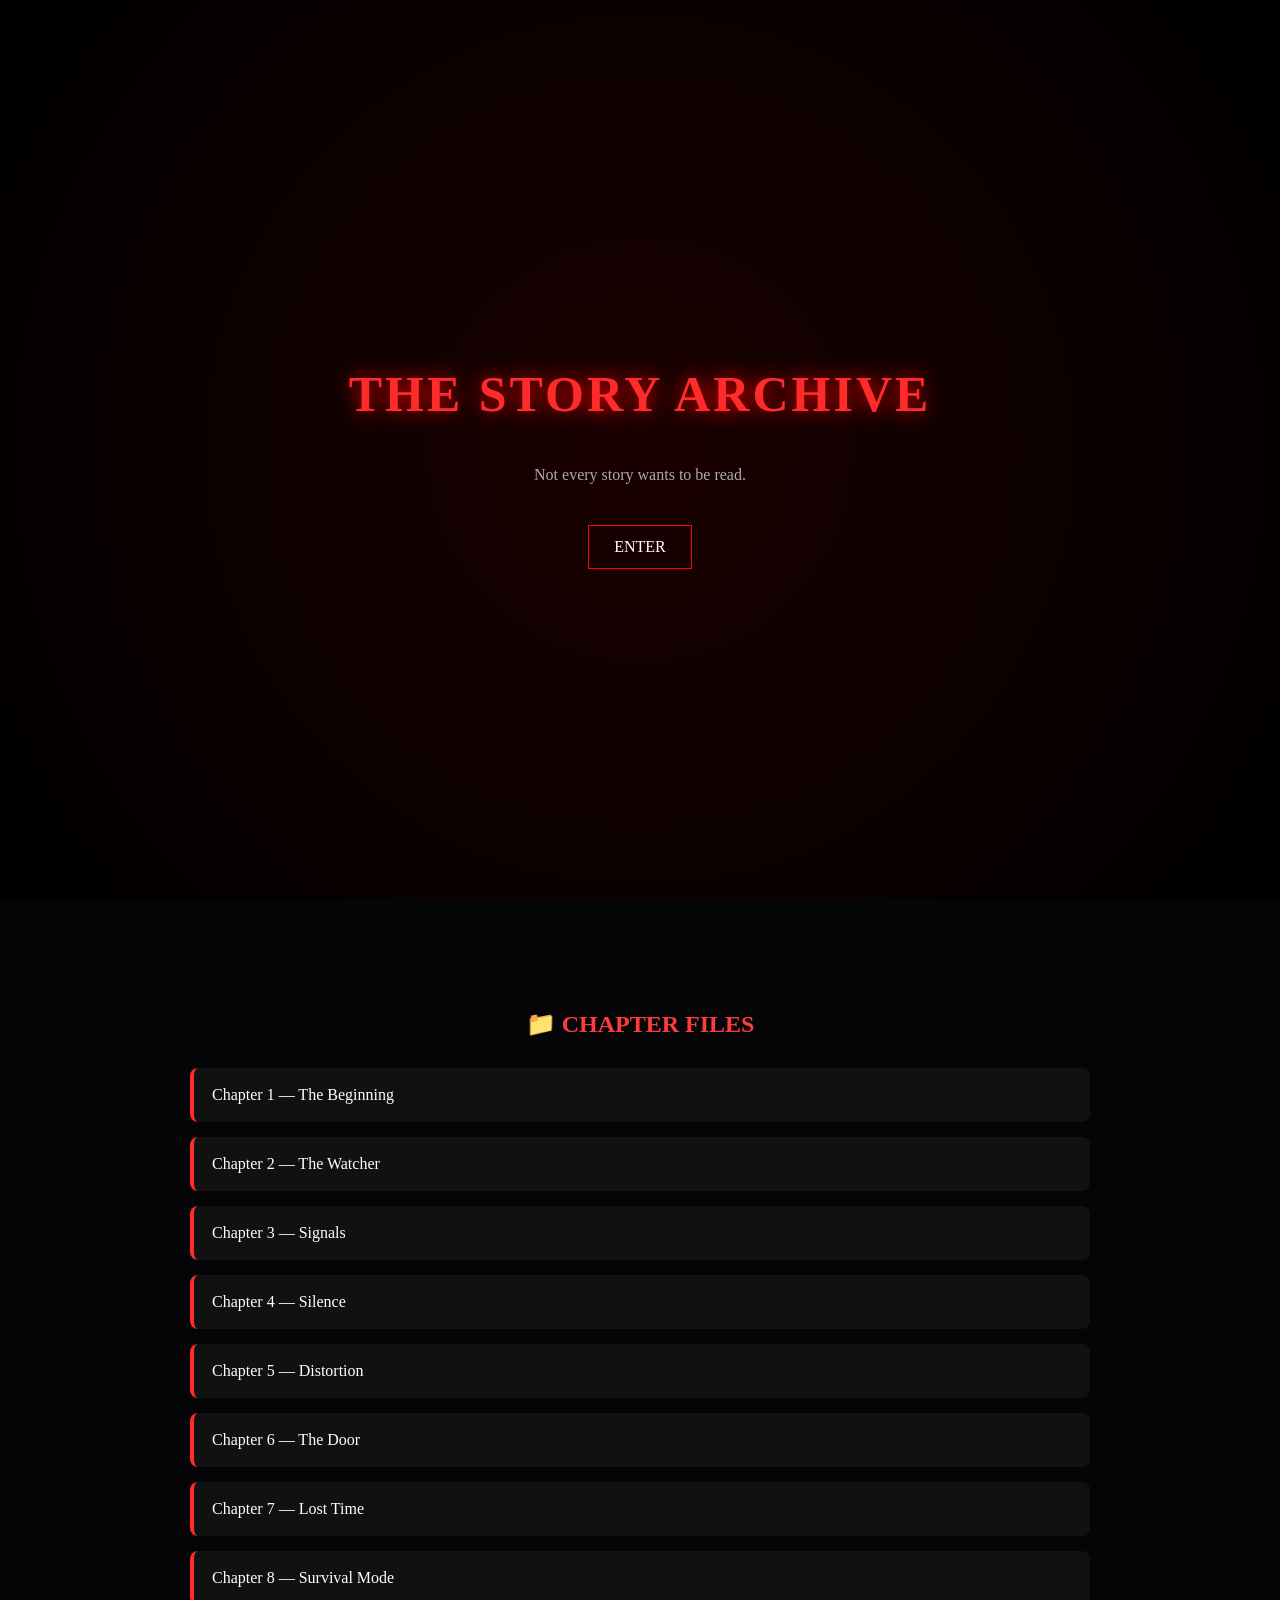
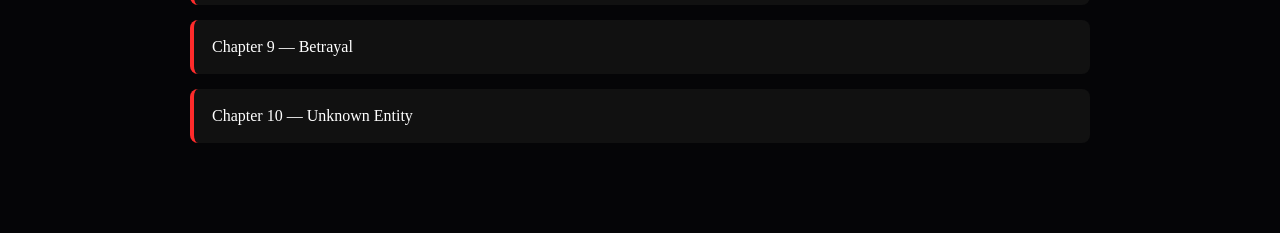
<file: index.html>
<!DOCTYPE html>
<html>
<head>
  <title>The Story Archive</title>
  <link rel="stylesheet" href="style.css">
</head>

<body>
  <audio autoplay loop>
  <source src="https://www.soundjay.com/misc/sounds/ambient-wind-1.mp3" type="audio/mpeg">
</audio>

  <div class="cover">

    <div class="glow"></div>

    <h1>THE STORY ARCHIVE</h1>

    <p class="tagline">
      Not every story wants to be read.
    </p>

    <a class="enter-btn" href="#chapters">ENTER</a>

  </div>

  <div class="book" id="chapters">

    <h2>📁 CHAPTER FILES</h2>

    <div class="chapters">

     <a href="chapter1.html">Chapter 1 — The Beginning</a>
     <a href="chapter2.html">Chapter 2 — The Watcher</a>
     <a href="chapter3.html">Chapter 3 — Signals</a>
     <a href="chapter4.html">Chapter 4 — Silence</a>
      <a href="chapter5.html">Chapter 5 — Distortion</a>
     <a href="chapter6.html">Chapter 6 — The Door</a>
      <a href="chapter7.html">Chapter 7 — Lost Time</a>
     <a href="chapter8.html">Chapter 8 — Survival Mode</a>
    <a href="chapter9.html">Chapter 9 — Betrayal</a>
      <a href="chapter10.html">Chapter 10 — Unknown Entity</a>

    </div>

  </div>

</body>
</html>
</file>
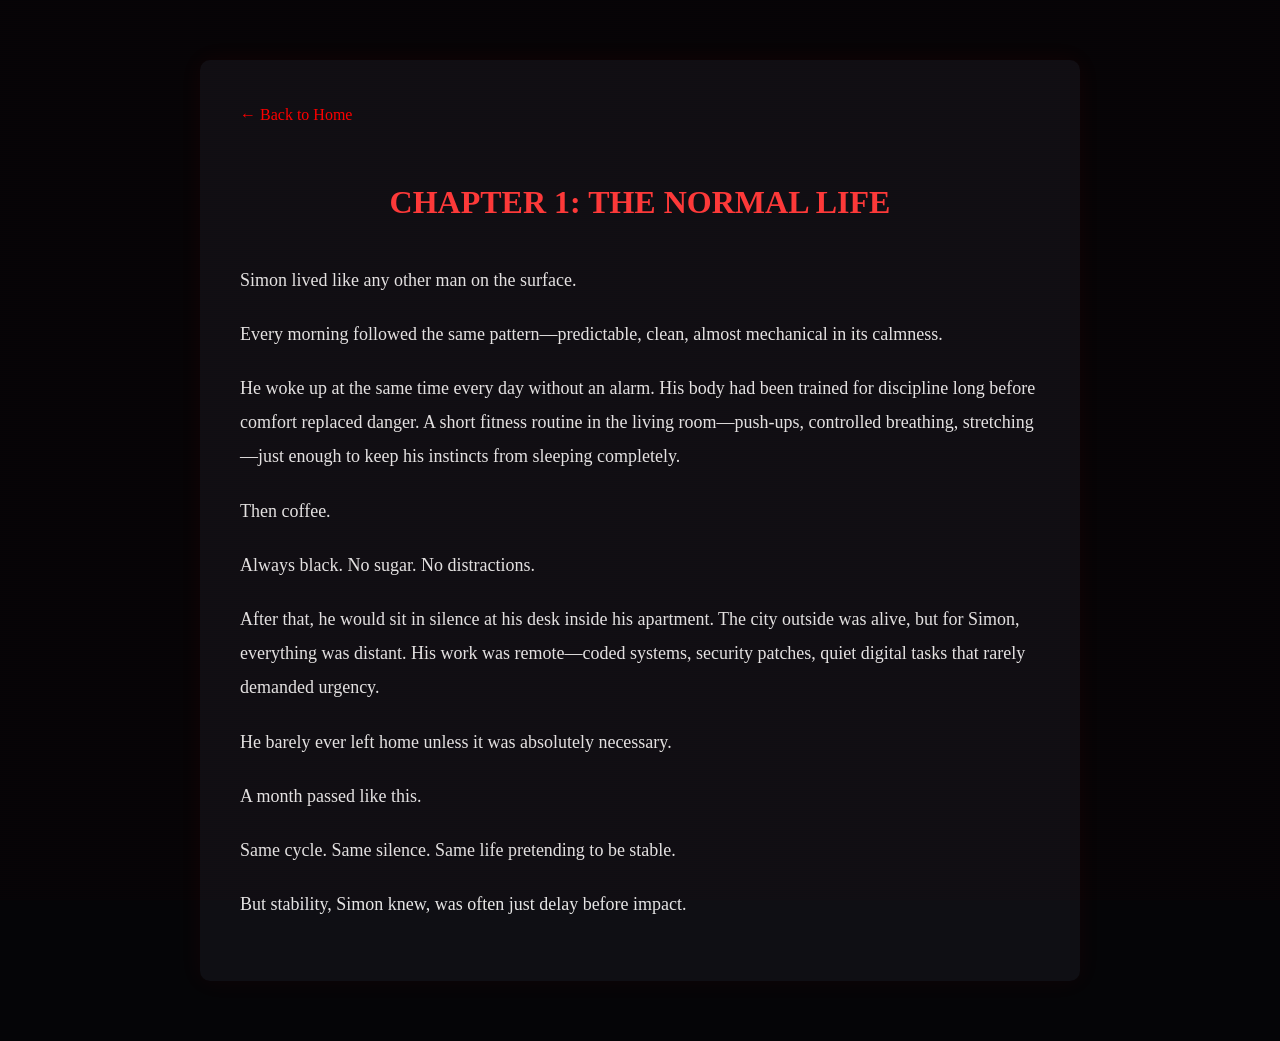
<file: chapter1.html>
<!DOCTYPE html>
<html>
<head>
  <title>Chapter 1 — The Normal Life</title>
  <link rel="stylesheet" href="style.css">
</head>

<body>

  <div class="read-mode">

    <a href="index.html" class="back">← Back to Home</a>

    <h1>CHAPTER 1: THE NORMAL LIFE</h1>

    <p>Simon lived like any other man on the surface.</p>

    <p>Every morning followed the same pattern—predictable, clean, almost mechanical in its calmness.</p>

    <p>
      He woke up at the same time every day without an alarm. His body had been trained for discipline long before comfort replaced danger. A short fitness routine in the living room—push-ups, controlled breathing, stretching—just enough to keep his instincts from sleeping completely.
    </p>

    <p>
      Then coffee.
    </p>

    <p>
      Always black. No sugar. No distractions.
    </p>

    <p>
      After that, he would sit in silence at his desk inside his apartment. The city outside was alive, but for Simon, everything was distant. His work was remote—coded systems, security patches, quiet digital tasks that rarely demanded urgency.
    </p>

    <p>
      He barely ever left home unless it was absolutely necessary.
    </p>

    <p>
      A month passed like this.
    </p>

    <p>
      Same cycle. Same silence. Same life pretending to be stable.
    </p>

    <p>
      But stability, Simon knew, was often just delay before impact.
    </p>

  </div>

</body>
</html>
</file>
<file: style.css>
body {
  margin: 0;
  font-family: 'Georgia', serif;
  background: #050507;
  color: #eaeaea;
  scroll-behavior: smooth;
}

/* COVER PAGE */
.cover {
  height: 100vh;
  display: flex;
  flex-direction: column;
  justify-content: center;
  align-items: center;
  text-align: center;
  position: relative;
  background: radial-gradient(circle at center, #1a0000, #000000);
}

.cover h1 {
  font-size: 50px;
  color: #ff2b2b;
  letter-spacing: 3px;
  text-shadow: 0 0 20px red;
}

.tagline {
  color: #aaa;
  margin-top: 10px;
}

/* ENTER BUTTON */
.enter-btn {
  margin-top: 25px;
  padding: 12px 25px;
  border: 1px solid red;
  color: white;
  text-decoration: none;
  transition: 0.3s;
}

.enter-btn:hover {
  background: red;
  box-shadow: 0 0 20px red;
}

/* BOOK SECTION */
.book {
  max-width: 900px;
  margin: 60px auto;
  padding: 30px;
}

h2 {
  text-align: center;
  color: #ff3b3b;
}

/* CHAPTER CARDS (NETFLIX STYLE) */
.chapters {
  display: grid;
  gap: 15px;
  margin-top: 30px;
}

.chapters a {
  padding: 18px;
  background: #111;
  border-left: 4px solid #ff2b2b;
  text-decoration: none;
  color: white;
  border-radius: 8px;
  transition: 0.3s;
}

.chapters a:hover {
  transform: scale(1.03);
  background: #1c1c1c;
  box-shadow: 0 0 15px rgba(255,0,0,0.2);
}
body::before {
  content: "";
  position: fixed;
  top: 0;
  left: 0;
  width: 100%;
  height: 100%;
  background: repeating-linear-gradient(
    0deg,
    rgba(255,0,0,0.02),
    rgba(0,0,0,0.02) 2px
  );
  pointer-events: none;
  animation: flicker 6s infinite;
}

@keyframes flicker {
  0% { opacity: 0.2; }
  50% { opacity: 0.05; }
  100% { opacity: 0.2; }
}
body {
  animation: fadeIn 1.2s ease-in;
}

@keyframes fadeIn {
  from { opacity: 0; transform: scale(1.02); }
  to { opacity: 1; transform: scale(1); }
}
.read-mode {
  max-width: 800px;
  margin: 60px auto;
  padding: 40px;
  background: #0f0f14;
  color: #e6e6e6;
  font-family: Georgia, serif;
  line-height: 1.9;
  border-radius: 10px;
  box-shadow: 0 0 25px rgba(255,0,0,0.05);
}

.read-mode h1 {
  color: #ff3b3b;
  text-align: center;
  margin-bottom: 30px;
}

.read-mode p {
  font-size: 18px;
  margin-bottom: 20px;
}

.back {
  color: red;
  text-decoration: none;
  display: inline-block;
  margin-bottom: 20px;
}
</file>
